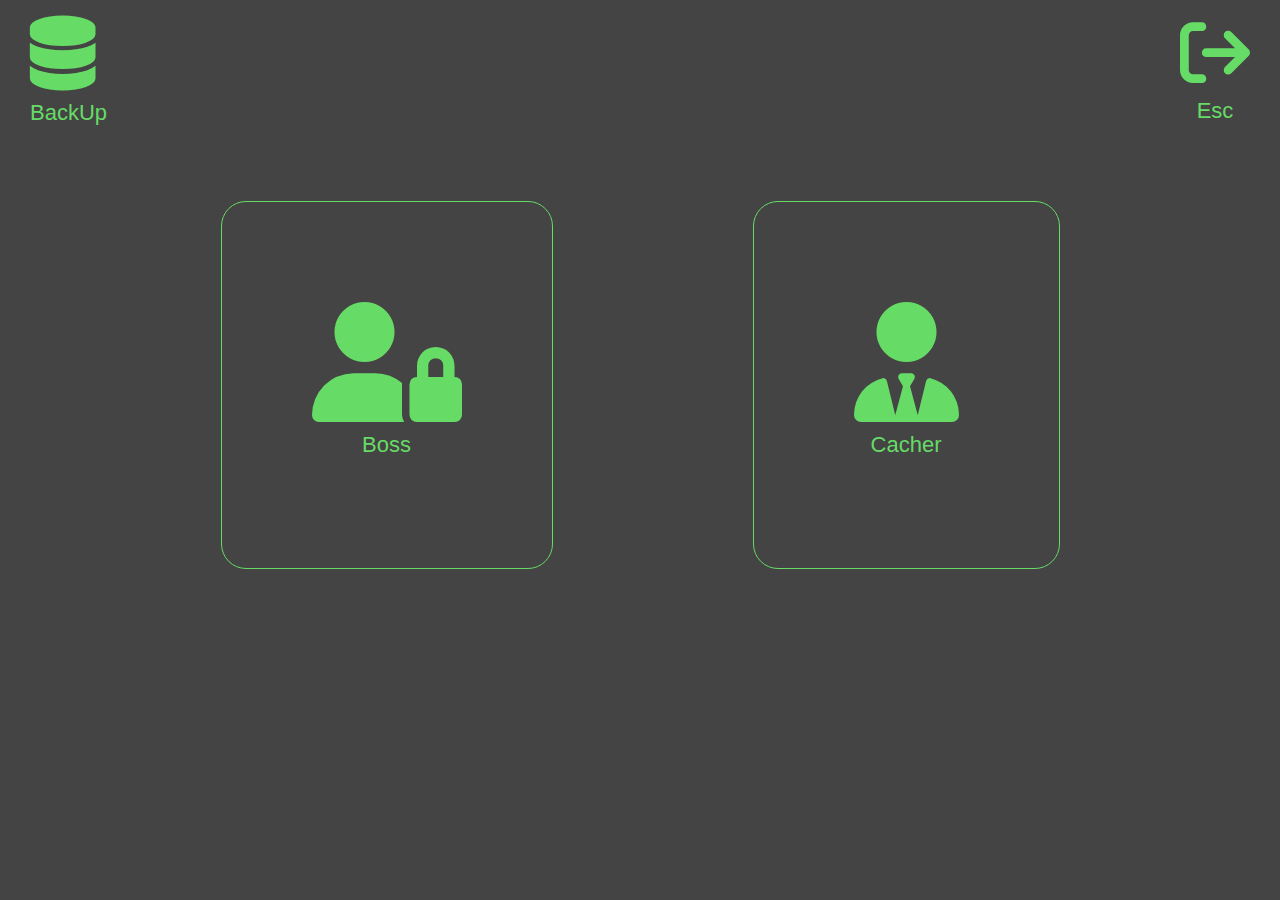
<file: index.html>
<!DOCTYPE html>
<html lang="en">
<head>
    <meta charset="UTF-8">
    <meta name="viewport" content="width=device-width, initial-scale=1.0">
    <link rel="stylesheet" href="./style/main.css">
    <link rel="stylesheet" href="./style/all.min.css">
    <title>7mada</title>
</head>
<body>
    
    <header>
        <div class="icon">
            <a href="" id="backup" class="backup fas fa-database"></a>
            <p>backUp</p>
        </div>
        <div class="icon">
            <span class="colse fas fa-sign-out"></span>
            <p>Esc</p>
        </div>
    </header>

    <section>
        <p class="Error"></p>
        <div class="container">
            <span href="Boss.html" class="box Boss">
                <!-- <img src="./assets/Closed.png" alt="" srcset=""> -->
                 <span class="fas fa-user-lock"></span>
                 <p>boss</p>
            </span>
            <span href="Cacher.html" class="box Cacher">
                <!-- <img src="./assets/User3.png" alt="" srcset=""> -->
                 <span class="fas fa-user-tie"></span>
                 <p>cacher</p>
            </span>
        </div>
    </section>
    <form action="" class="FromBoss">
        <input type="password" class="BossInput PasswordInput" placeholder="password">
        <input type="password" class="ConfirmPass PasswordInput" placeholder="Confirm password">
        <input type="submit" value="Enter" class="BtnEnter">
    </form>
    <!-- <script src="./js/init.js"></script> -->
    <script src="./js/main.js"></script>
</body>
</html>
</file>
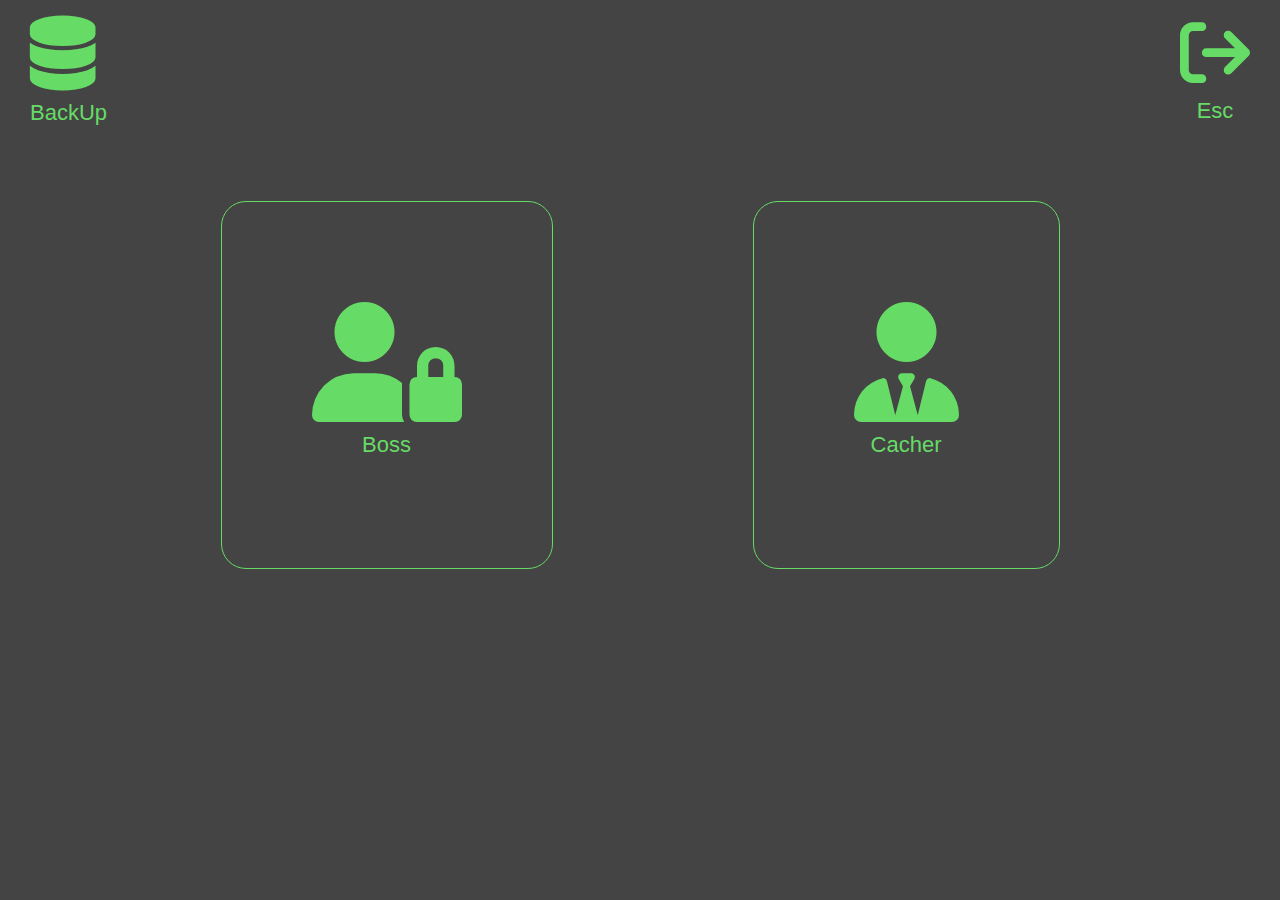
<file: Boss.html>
<!DOCTYPE html>
<html lang="en">
<head>
    <meta charset="UTF-8">
    <meta name="viewport" content="width=device-width, initial-scale=1.0">
    <link rel="stylesheet" href="style/main.css">
    <link rel="stylesheet" href="./style/all.min.css">
    <title>Product Managment System</title>
</head>
<body>
    <div class="ShoppingCart fas fa-shopping-cart"><span class="redDot"></span></div>
    <div class="PopUp">
        <div class="PopUpProduct">
             <span class="fas fa-close CloseIcon"></span>
            <label for="Image" class="fas fa-add UploadImage"></label>
            <input type="file" id="Image">
            <span class="Details">Lorem ipsum dolor sit amet consectetur adipisicing elit. Esse molestiae ipsam distinctio, laborum dolor possimus, nulla officiis neque officia quae amet voluptate atque impedit harum numquam inventore corrupti repellendus laboriosam?</span>
        </div>
    </div>
    <div class="IconBackDoor fas fa-list"></div>
    <div class="Options">
        <span class="ICONS LogOut fas fa-door-open"></span>
        <span class="ICONS Stock fas fa-store"></span>
        <span class="ICONS Safe fas fa-lock"></span>
        <!-- <span class="ICONS BtnCancel fas fa-cancel"></span> -->
    </div>
    <h2 class="Error" style="margin-top: 30px;display: block !important;font-size: 0px !important;opacity: 0 !important;"></h2>
    <div class="ContainerBossPage">
        <h1 class="HeadOfBoss">Add Your Products</h1>
    <form action="" class="AddProduct">
        <div class="Inputs">
            <input type="text" class="NameOfProduct" placeholder="Name Product" required>
            <div class="Price">
                <input type="text" class="PurchasingPrice" placeholder="Purchasing Price" required>
                <input type="text" class="SellingPrice" placeholder="Selling Price" required>
                <input type="text" value="1" class="LoopProducts" placeholder="Add More" required>
            </div>
            <input type="text" class="Category" placeholder="Category" required>
            <input type="submit" value="ADD PRODUCT" class="BtnAddProduct">
        </div>
        <span class="fas fa-long-arrow-down Arrow"></span>
    </form>
 
    <hr style="width: 90%; margin: auto; border-color: rgb(102 219 102); margin-top: 100px;"> 
    <div class="SearchContainer">
        <div class="ConSearchType CONS">
            <input type="text" class="SearchType" placeholder="Search By Type"/>
            <span class="CancelSearch CancelT">x</span>
        </div>
        <div class="ConSearchCatigory CONS">
            <input type="text" class="SearchCategory" placeholder="Search By Catigory"/>
            <span class="CancelSearch CancelC">x</span>
        </div>
        <button class="BtnSearch">Search</button>
    </div>
        <div class="HeadOfProduct">
            <span>#</span>
            <span>Name</span>
            <span>Category</span>
            <span>Purchasing Price</span>
            <span>Selling Price</span>
            <span>#Edite</span>
            <span>#Delete</span>
            <span>Storage</span>
        </div>
        <div class="Products">

        </div>

    </div>
    <script src="./js/init.js"></script>
    <script src="./js/Boss.js"></script>
</body>
</html>
</file>
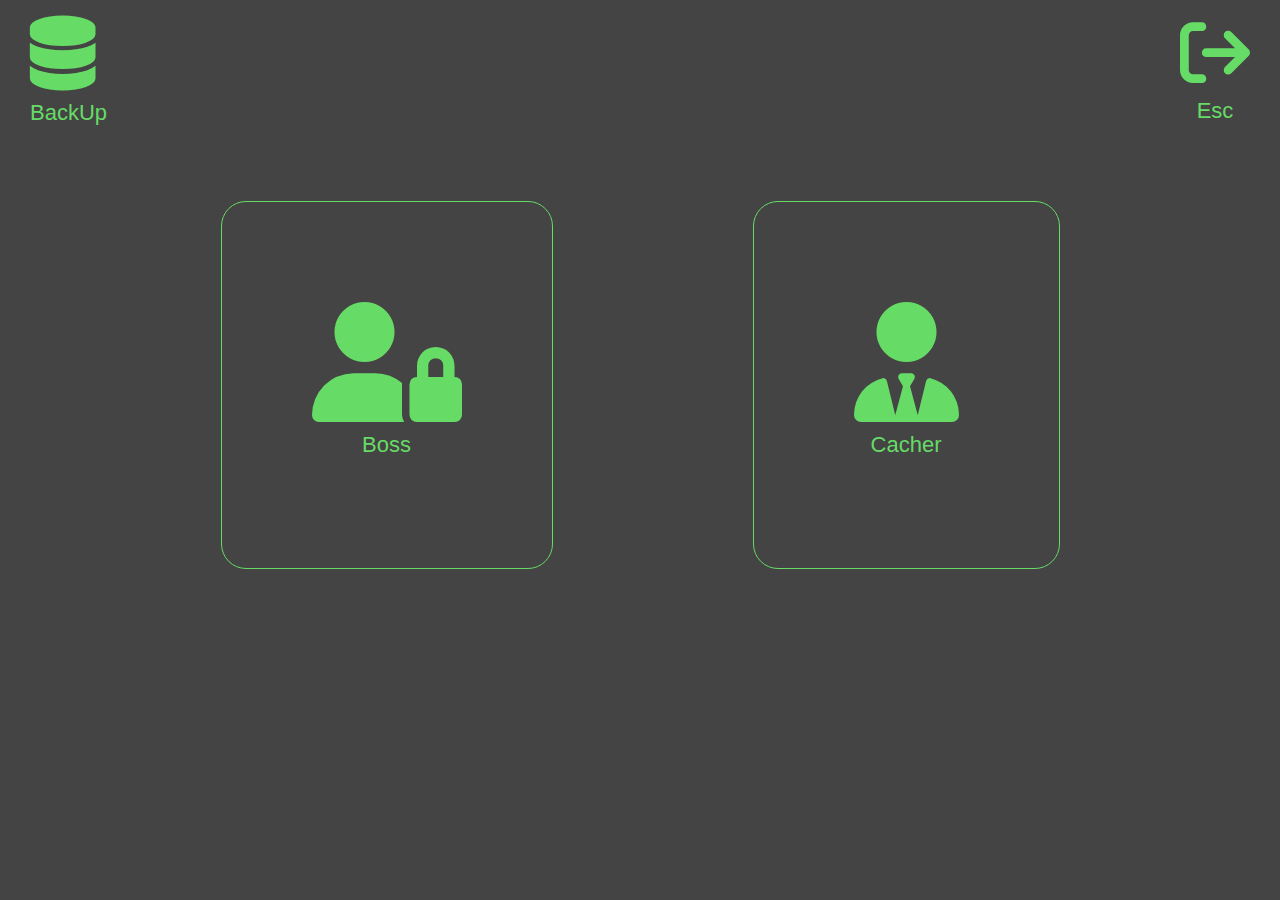
<file: Cacher.html>
<!DOCTYPE html>
<html lang="en">
<head>
    <meta charset="UTF-8">
    <meta name="viewport" content="width=device-width, initial-scale=1.0">
    <link rel="stylesheet" href="style/main.css">
    <link rel="stylesheet" href="./style/all.min.css">
    <title>Cacher</title>
</head>
<body>
    <div class="PopUp">
        <div class="PopUpProduct">
             <span class="fas fa-close CloseIcon"></span>
            <label for="Image" class="UploadImage">Empity</label>
            <span class="Details">Lorem ipsum dolor sit amet consectetur adipisicing elit. Esse molestiae ipsam distinctio, laborum dolor possimus, nulla officiis neque officia quae amet voluptate atque impedit harum numquam inventore corrupti repellendus laboriosam?</span>
        </div>
    </div>
    <div class="IconBackDoor fas fa-list"></div>
    <div class="ShoppingCart fas fa-shopping-cart"><span class="redDot"></span></div>
    <div class="Options">
        <span class="ICONS LogOut fas fa-door-open"></span>
        <!-- <span class="ICONS Stock fas fa-store"></span> -->
        <!-- <span class="ICONS BtnCancel fas fa-cancel"></span> -->
    </div>


    <div class="ContainerBossPage">

    <hr style="width: 90%; margin: auto; border-color: rgb(102 219 102); margin-top: 100px;"> 
    <div class="SearchContainer">
        <div class="ConSearchType CONS">
            <input type="text" class="SearchType" placeholder="Search By Type"/>
            <span class="CancelSearch CancelT">x</span>
        </div>
        <div class="ConSearchCatigory CONS">
            <input type="text" class="SearchCategory" placeholder="Search By Catigory"/>
            <span class="CancelSearch CancelC">x</span>
        </div>
        <button class="BtnSearch">Search</button>
    </div>
        <div class="HeadOfProduct">
            <span>#</span>
            <span>Name</span>
            <span>Category</span>
            <!-- <span>Purchasing Price</span> -->
            <span>Selling Price</span>
            <span>Quantaty</span>
            <span>CARD</span>
        </div>
        <div class="Products">

        </div>

    </div>
    <script src="./js/init.js"></script>
    <script src="./js/Cacher.js"></script>
</body>
</html>
</file>
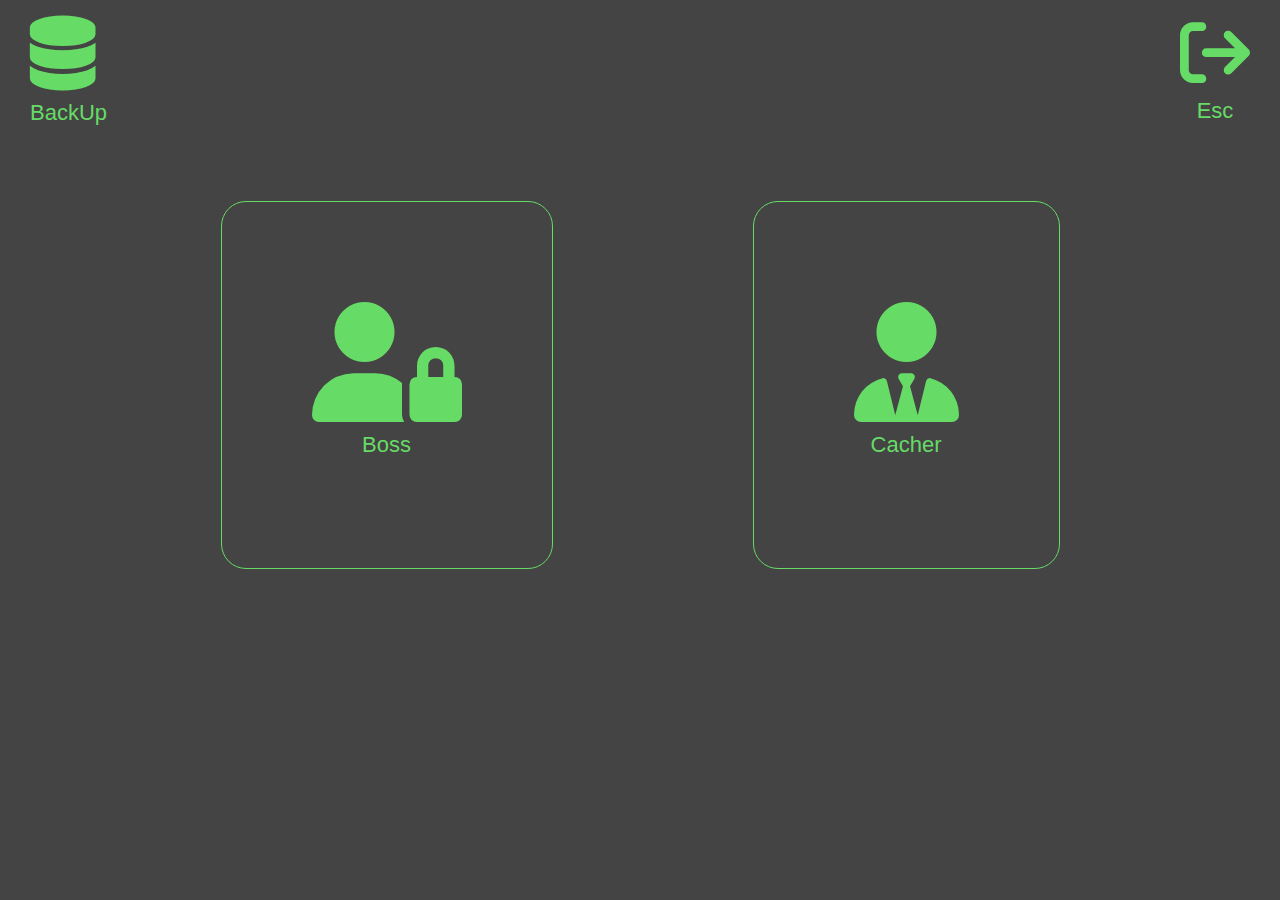
<file: options.html>
<!DOCTYPE html>
<html lang="en">
<head>
    <meta charset="UTF-8">
    <meta name="viewport" content="width=device-width, initial-scale=1.0">
    <link rel="stylesheet" href="./style/main.css">
    <title></title>
</head>
<body>
    <div class="ContainerOptions">
        <p>Store</p>
        <p>Cupboard</p>
    </div>
    <script src="./js/init.js"></script>
</body>
</html>
</file>
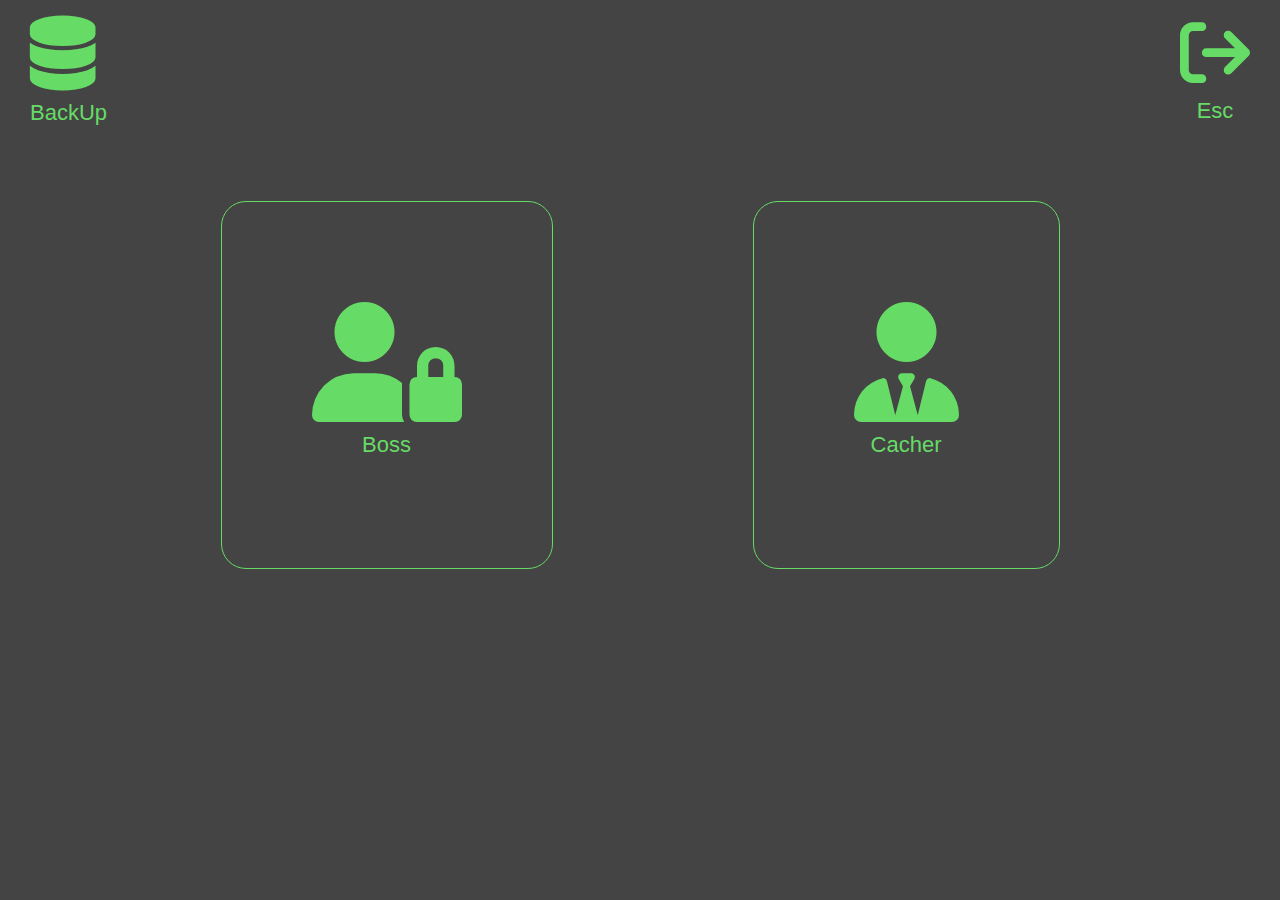
<file: Safe.html>
<!DOCTYPE html>
<html lang="en">
<head>
    <meta charset="UTF-8">
    <meta name="viewport" content="width=device-width, initial-scale=1.0">
    <link rel="stylesheet" href="./style/main.css">
    <link rel="stylesheet" href="./style/all.min.css">
    <title>Safe</title>
</head>
<body>
    <div class="IconBackDoor fas fa-list"></div>
    <div class="Options">
        <span class="ICONS LogOut fas fa-door-open"></span>
        <!-- <span class="ICONS Stock fas fa-store"></span> -->
        <!-- <span class="ICONS BtnCancel fas fa-cancel"></span> -->
    </div>
    <table border="1px" class="ContainerSafe">
        <tr class="FirstRow">
            <td class="RowX">Date</td>
            <td class="RowX">Expenses</td>
            <td class="RowX">Income</td>
            <td class="RowX">Gain</td>
        </tr>
        <tbody class="BodyTable">
            <!-- <tr>
                <td class="RowX">9/12/2014</td>
                <td class="RowX">300</td>
                <td class="RowX">400</td>
                <td class="RowX">100</td>
            </tr> -->
        </tbody>
    </table>
    <script src="./js/init.js"></script>
    <script src="./js/Safe.js"></script>
</body>
</html>
</file>
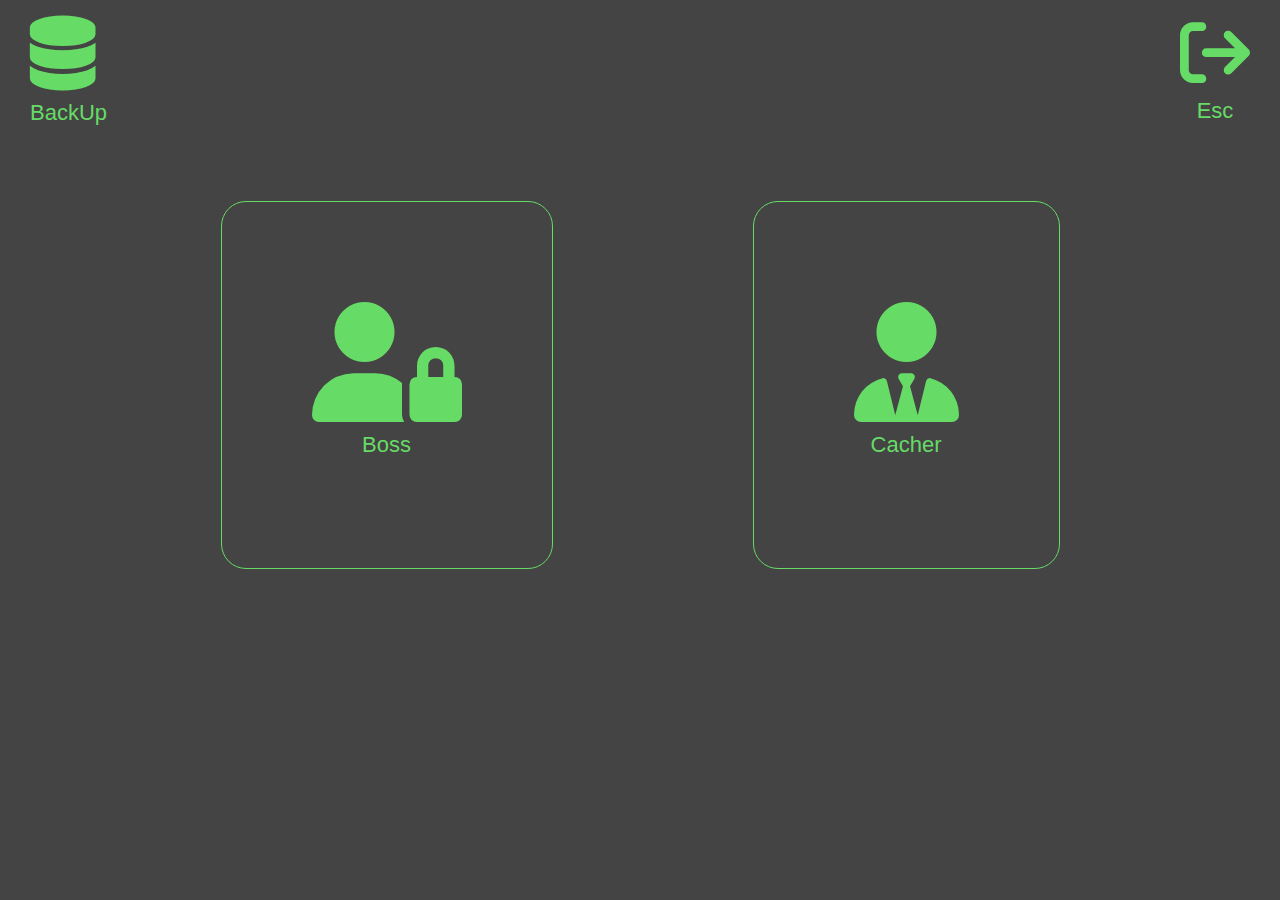
<file: ShoppingCart.html>
<!DOCTYPE html>
<html lang="en">
<head>
    <meta charset="UTF-8">
    <meta name="viewport" content="width=device-width, initial-scale=1.0">
    <link rel="stylesheet" href="style/main.css">
    <link rel="stylesheet" href="./style/all.min.css">
    <title>Seal Shopping</title>
    <style>
        hr {
            border-color: #0000001f;
            border-bottom: none;
        }
    </style>
</head>
<body>
    <div class="IconBackDoor fas fa-list"></div>
    <div class="Options">
        <span class="ICONS LogOut fas fa-door-open"></span>
    </div>
    <div class="ContainersOfResets">
        
    </div>
    <script src="./js/init.js"></script>
    <script src="./js/Shopping.js"></script>
</body>
</html>
</file>
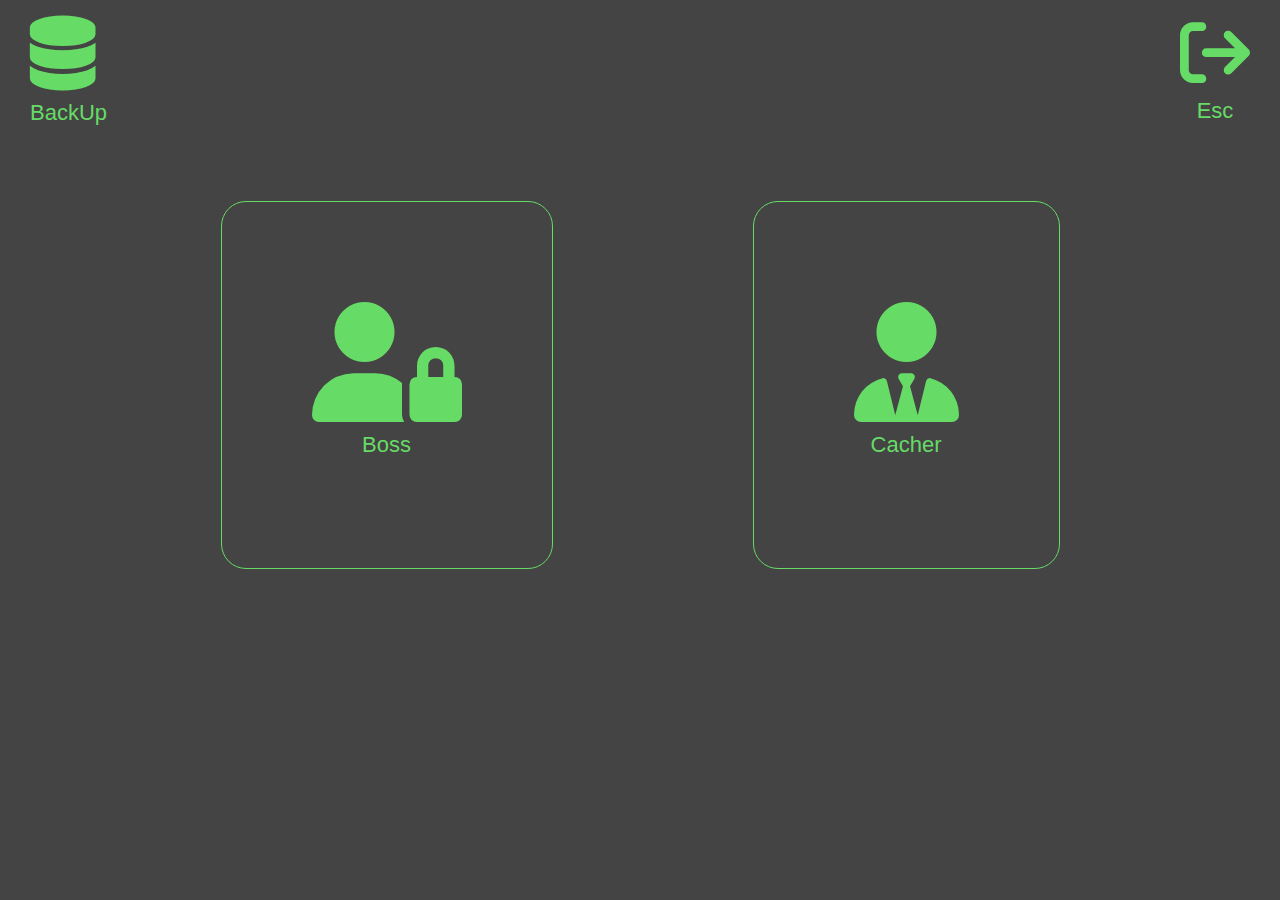
<file: Store.html>
<!DOCTYPE html>
<html lang="en">
<head>
    <meta charset="UTF-8">
    <meta name="viewport" content="width=device-width, initial-scale=1.0">
    <link rel="stylesheet" href="./style/main.css">
    <link rel="stylesheet" href="./style/all.min.css">
    <title>Store</title>
</head>
<body>
    <div class="PopUp">
        <div class="PopUpProduct">
             <span class="fas fa-close CloseIcon"></span>
            <label for="Image" class="fas fa-add UploadImage"></label>
            <input type="file" id="Image">
            <span class="Details">Lorem ipsum dolor sit amet consectetur adipisicing elit. Esse molestiae ipsam distinctio, laborum dolor possimus, nulla officiis neque officia quae amet voluptate atque impedit harum numquam inventore corrupti repellendus laboriosam?</span>
        </div>
    </div>
    <div class="IconBackDoor fas fa-list"></div>
    <div class="Options">
        <span class="ICONS LogOut fas fa-door-open"></span>
    </div>
    <div class="ContainerResponse">
        <h2>All Products In Store</h2>
        <div class="HeadOfProduct">
            <span>#</span>
            <span>Name</span>
            <span>Category</span>
            <span>Purchasing Price</span>
            <span>Selling Price</span>
            <span>Storage</span>
        </div>
        <div class="Res">
            
        </div>
    </div>
    <script src="./js/init.js"></script>
    <script src="./js/Store.js"></script>
</body>
</html>
</file>
<file: style/main.css>
* {
    margin: 0;
    padding: 0;
    box-sizing: border-box;
    user-select: none;
}
:root {
    --main_color: rgb(102 219 102);
}
::-webkit-scrollbar {
    color: var(--main_color);
    width: 2px;
}
body {
    background-color: #444;
    text-transform: capitalize;
    font-family: sans-serif;
}
header {
    display: flex;
    align-items: center;
    justify-content: space-between;
    padding: 15px 30px;
}
header span {
    font-size: 70px;
    color: var(--main_color);
    cursor: pointer;
}
.Error {
    font-size: 22px;
    text-align: center;
    color: red;
    font-weight: 600;
    display: block;
    scale: 0;
    /* user-select: none; */
    margin: 0;
    transition: 400ms;
}
.container {
    display: flex;
    align-items: center;
    justify-content: center;
    padding: 50px;
    gap: 200px;
}
.box {
    border: 1px solid var(--main_color);
    /* pointer-events: none; */
    border-radius: 25px;
    padding: 100px;
    cursor: pointer;
    text-decoration: none;
}
.box span {
    color: var(--main_color);
    font-size: 120px;
}
.box:first-child {
    padding: 100px 90px;
}
.box p  , .icon p {
    color: var(--main_color);
    text-decoration: none;
    font-size: 22px;
    text-align: center;
    margin: 10px 0px ;
}
.FromBoss {
    display: flex;
    justify-content: center;
    align-items: center;
    opacity: 0;
    pointer-events: none;
    transition: 0.3s;
}
.PasswordInput {
    border: none;
    border-bottom: 1px solid var(--main_color);
    outline: none;
    background-color: transparent;
    padding-bottom: 10px;
}
.PasswordInput:nth-child(2) {
    margin-left: 10px;
}
.PasswordInput::placeholder {
    color: #fff;
    padding-left: 5px;
}
.BtnEnter {
    outline: none;
    background-color: var(--main_color);
    color: #fff;
    border: none;
    padding: 5px 10px;
    cursor: pointer;
}
.ContainerBossPage {
    padding: 50px 75px;
}
.HeadOfBoss {
    text-align: center;
    font-size: 24px;
    font-weight: 700;
    margin: 30px 0px;
    color: #fff;
}
.AddProduct {
    line-height: 4;
    position: relative;
    height: 0px;
    transition: 0.3s;
}
.AddProduct input {
    outline: none;
    padding: 10px 10px;
    background-color: #303030;
    border: none;
    box-shadow: inset 0px 0px 35px -30px var(--main_color);
    border-radius: 10px;
    color: #fff;
}
.AddProduct input::placeholder {
    padding-left: 4px;
    color: #fff;
}
.AddProduct input::selection {
    background-color: var(--main_color);
}
.NameOfProduct {
    width: 100%;
}
.Price {
    display: flex;
    align-items: center;
    justify-content: center;
    gap: 50px;
}
.Price input {
    width: calc((100% / 3));
}
.Category {
    width: 100%;
}
.BtnAddProduct , .EditeBTN{
    background-color: var(--main_color) !important;
    color: #fff;
    width: 100%;
    text-align: center;
    cursor: pointer;
}
.Inputs {
    transform: scale(0);
    opacity: 0;
    transition: 0.3s;
    pointer-events:none;
}
.Inputs.Up {
    transform: scale(1);
    opacity: 1;
    pointer-events: all;
}
.Arrow {
    position: absolute;
    bottom: -30px;
    right: 0;
    color: var(--main_color);
    cursor: pointer;
    font-size: 22px;
    transition: 0.5s;
}
.HeadOfProduct {
    width: 90%;
    margin: 30px auto;
    display: flex;
    align-items: center;
    justify-content: space-between;
    flex-wrap: wrap;
}
.HeadOfProduct span {
    color: #fff;
    font-size: 16px;
    font-weight: 400;
    background-color: var(--main_color);
    border-radius: 10px;
    padding: 7px 10px;
    width: calc((100% / 8) - 10px);
    text-align: center;
}
.ContainerOfProducts {
    display: flex;
    justify-content: space-between;
    align-items: center;
    flex-wrap: wrap;
    width: 90%;
    margin:10px auto;
    line-height: 2;
}
.ContainerOfProducts span {
    width: calc((100% / 8) - 10px);
    text-align: center;
    font-size: 16px;
    color: #fff;
    font-weight: 400;
}
.ContainerOfProducts .BtnEdite , .BtnDelete , .AddCard{
    background-color: var(--main_color);
    border: none;
    border-radius: 10px;
    padding: 3px 10px !important;
    cursor: pointer;
    user-select: none;
}
.storage {
    background-image: url(../assets/right-arrow.png);
    background-position: center;
    background-size: contain;
    background-repeat: no-repeat;
    height: 20px;
    display: inline-block;
    filter: invert(1);
    cursor: pointer;
}
.IconBackDoor {
    font-size: 24px;
    color: var(--main_color);
    padding-top: 20px;
    padding-left: 20px;
    cursor: pointer;
    user-select: none;
}
.Options {
    display: inline-block;
    background-color: rgba(255,255,255,0.3);
    scale: 0;
    transition: 200ms;
    padding: 10px;
    border-radius: 10px;
    position: relative;
    margin-left: 20px;
    user-select: none;
}
.Options::after {
    content: "";
    border-width: 10px;
    border-style: solid;
    border-color: transparent rgba(255,255,255,0.3) transparent transparent;
    position: absolute;
    left: -20px;

}
.Options.Active {
    scale: 1;
}
.ICONS {
    color: var(--main_color);
    font-size: 20px;
    cursor: pointer;
}
.Stock {
padding-left: 10px;
padding-right: 5px;
}
.PopUp {
    position: fixed;
    width: 100%;
    height: 100%;
    left: 0;
    top: 0;
    background-color: #0000008f;
    pointer-events: none;
    opacity: 0;
    scale: 0;
    transition: 0.3s;
    z-index: 999;
}
.PopUp.Active {
    scale: 1;
    opacity: 1;
    pointer-events: all;
} 
.PopUpProduct {
    position: absolute;
    top: 50%;
    left: 50%;
    transform: translate(-50% , -50%);
    padding: 50px 30px;
    background-color: var(--main_color);
    border-radius: 20px;
    display: flex;
    align-items: center;
    justify-content: center;
    gap: 30px;
    z-index: 9999999;
}
.UploadImage {
    font-size: 80px;
    padding: 30px;
    border: 1px solid #303030;
    cursor: pointer;
}
#Image {
    display: none;
}
.Details {
    text-align: left;
    font-size: 14px;
    line-height: 1.2;
    letter-spacing: 1px;
}
.AddPhoto {
    cursor: pointer;
}
.CloseIcon {
    position: absolute;
    top: 20px;
    right: 20px;
    z-index: 99999999;
    font-size: 30px;
    color: #303030;
    cursor: pointer;
}
#backup {
    font-size: 75px;
    color: var(--main_color) !important;
    text-decoration: none;
}
.ShoppingCart {
    color: var(--main_color);
    position: absolute;
    right: 20px;
    font-size: 24px;
    top: 20px;
    cursor: pointer;
}
.Reset {
    width: 50%;
    margin: auto;
    margin-top: 70px;
    background-color: white;
    padding: 20px;
    border-radius: 10px;
}
.Reset h2 { 
    display: flex;
    align-items: center;
    justify-content: center;
    flex-direction: column;
}
.spanNumber {
    width: 150px;
}
.LogoOfReset {
    background-image: url(../assets/logo192.png);
    background-position: center;
    background-repeat: no-repeat;
    background-size: contain;
    width: 30px;
    height: 30px;
    display: inline-block;
}
.QuantatyInput {
    outline: none;
    padding: 3px 10px;
    background-color: #303030;
    border: none;
    box-shadow: inset 0px 0px 35px -30px var(--main_color);
    border-radius: 10px;
    color: #fff;
}
.HeadDetails {
    display: flex;
    align-items: center;
    justify-content: space-between;
    /* gap: 400px; */
    margin: 10px 0px;
}
.ContainerOfSaleProducts {
    display: flex;
    align-items: center;
    /* gap: 52px; */
    justify-content: space-between;
    margin: 10px 0px;
}
.ContainerOfSaleProducts span {
    font-size: 18px;
    font-weight: 500;
    width: calc((100% / 4) - 10px);
}
.ContainerInReset {
    display: flex;
    align-items: center;
    justify-content: space-between;
    margin: 5px 0px;
    width: 100%;
    position: relative;
}
.ContainerInReset .RemoveProduct {
    position: absolute;
    left: -18px;
    width: 15px;
    height: 15px;
    background-color: #ff0000bd;
    border-radius: 50%;
    text-align: center;
    color: #fff;
    display: flex;
    align-items: end;
    justify-content: center;
    cursor: pointer;
    opacity: 0;
}
.ContainerInReset:hover .RemoveProduct{
    opacity: 1;
}
.ContainerInReset span {
    width: calc((100% / 4) - 10px);
    text-align: center;
}
.SpanID {
    display: block;
    font-size: 10px;
}
.respnose {
    margin: 10px 0px;
}
.NameSection {
    text-align: left;
}
.QuantatySection {
    text-align: center;
}
.PriceSection {
    text-align: center;
}
.TotalSection {
    text-align: right;
}
.ResetName {
    text-align: left !important;
}
.NumQuantaty {
    text-align: center !important;
}
.TotalPrice {
    text-align: right !important;
}
.EndSection {
    display: flex;
    align-items: center;
    justify-content: space-between;
    flex-direction: row-reverse;
    margin: 10px 0px;
}
.TotalPriceSection {

}
.DiscountSection {
    border: 1px solid #00000062;
    border-radius: 10px;
    padding: 4px 0PX;
    outline: none;
    width: 10%;
    padding-right: 74px;
    padding-left: 7px;
    margin-left: 5px;
}
.Buttons {
    display: flex;
    align-items: center;
    justify-content: center;
    gap: 50px;
}
.BTNS {
    padding: 4px 10px;
    background-color: #cbcbcb;
    text-align: center;
    margin-top: 20px;
    border-radius: 5px;
    cursor: pointer;
    width: 20%;
}
.redDot {
    position: absolute;
    width: 10px;
    height: 10px;
    background-color: red;
    border-radius: 50%;
    right: -5px;
    top: -5px;
    scale: 0;
    transition: 0.3s;
}
.IsDone {
    font-size: 20px;
    font-weight: 600;
    color: rgba(255, 0, 0, 0.568);
    width: 100%;
    display: flex;
    align-items: center;
    justify-content: space-between;
}
.DeleteReset {
    cursor: pointer;
}
.ContainersOfResets {
    display: flex;
        flex-direction: column-reverse;
}
.SearchContainer {
    display: flex;
    align-items: center;
    justify-content: center;
    gap: 10px;
    width: 90%;
    margin: auto;
    margin-top: 20px;
    flex-wrap: wrap;
}
.CONS {
    width: calc(50% - 5px);
    position: relative;
}
.SearchCategory , .SearchType {
    width: 100%;
    outline: none;
    padding: 14px 10px;
    background-color: transparent;
    border: none;
    box-shadow: inset 0px 0px 35px -30px var(--main_color);
    border-radius: 7px;
    color: var(--main_color);
    border: 1px solid rgb(102 219 102);
}
.BtnSearch {
    background-color: var(--main_color) !important;
    color: #fff;
    width: 100%;
    text-align: center;
    cursor: pointer;
    outline: none;
    padding: 10px 10px;
    border: none;
    box-shadow: inset 0px 0px 35px -30px var(--main_color);
    border-radius: 7px;
    color: #fff;
}
.CancelSearch {
    border-top-right-radius: 5px;
    position: absolute;
    z-index: 1111;
    right: 1px;
    top: 1px;
    font-size: 20px;
    color: var(--main_color);
    cursor: pointer;
    opacity: 0;
    scale: 0;
    transition: 0.3s;
    padding: 10px;
    background-color: aliceblue;
    border-bottom-right-radius: 5px;
}
.CancelSearch:hover {
    opacity: 1 !important;
    scale: 1;
}
.ContainerSafe {
    width: 80%;
    margin: auto;
    margin-top: 100px;
    text-align: center;
    border-color: var(--main_color);
}
.ContainerSafe .RowX {
    color: var(--main_color);
    padding: 15px 10px;
}
.ContainerResponse {
    margin: 50px auto;
    width: 90%;
}
.ContainerResponse h2 {
    text-align: center;
    color: var(--main_color);
}
.ContainerStorage {
    display: flex;
    justify-content: space-between;
    align-items: center;
    flex-wrap: wrap;
    margin:10px auto;
    line-height: 2;
}
.ContainerStorage span{
    width: calc((100% / 6) - 10px);
    text-align: center;
    font-size: 16px;
    color: #fff;
    font-weight: 400;
}
</file>
